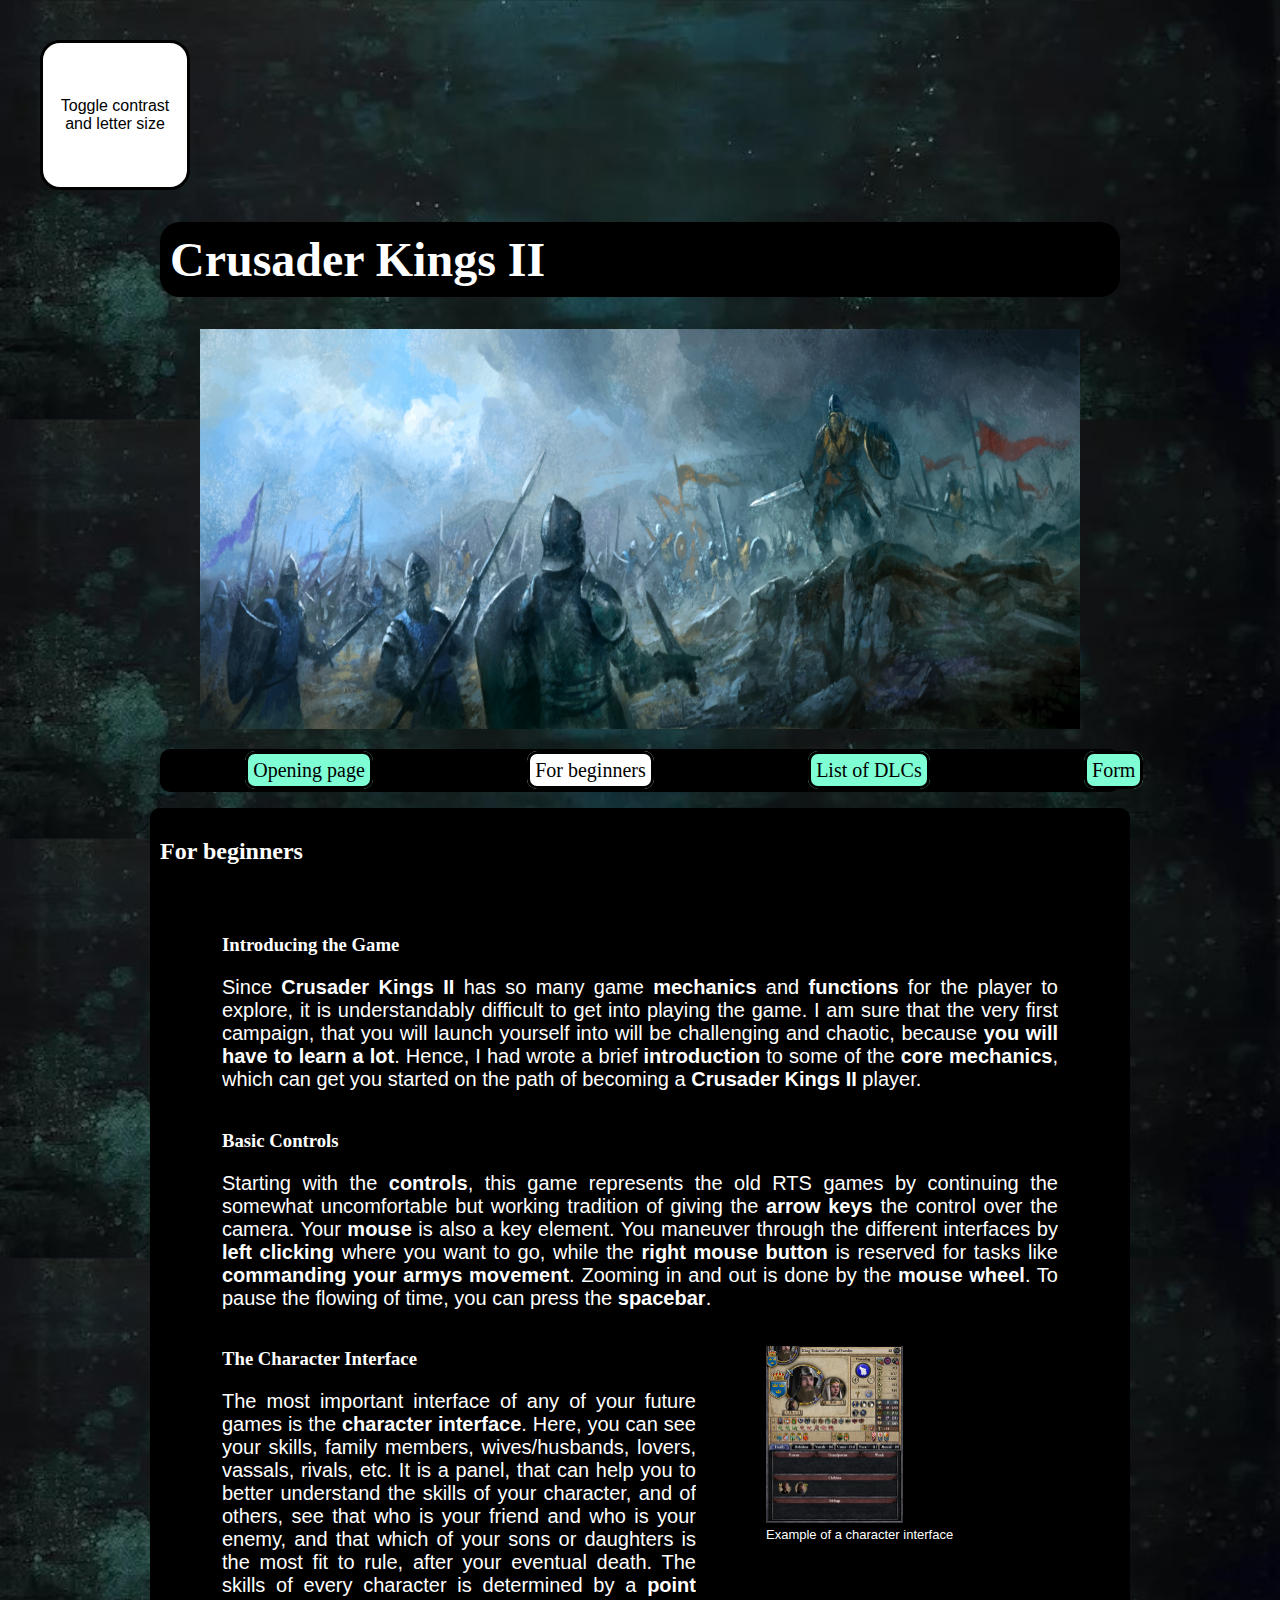
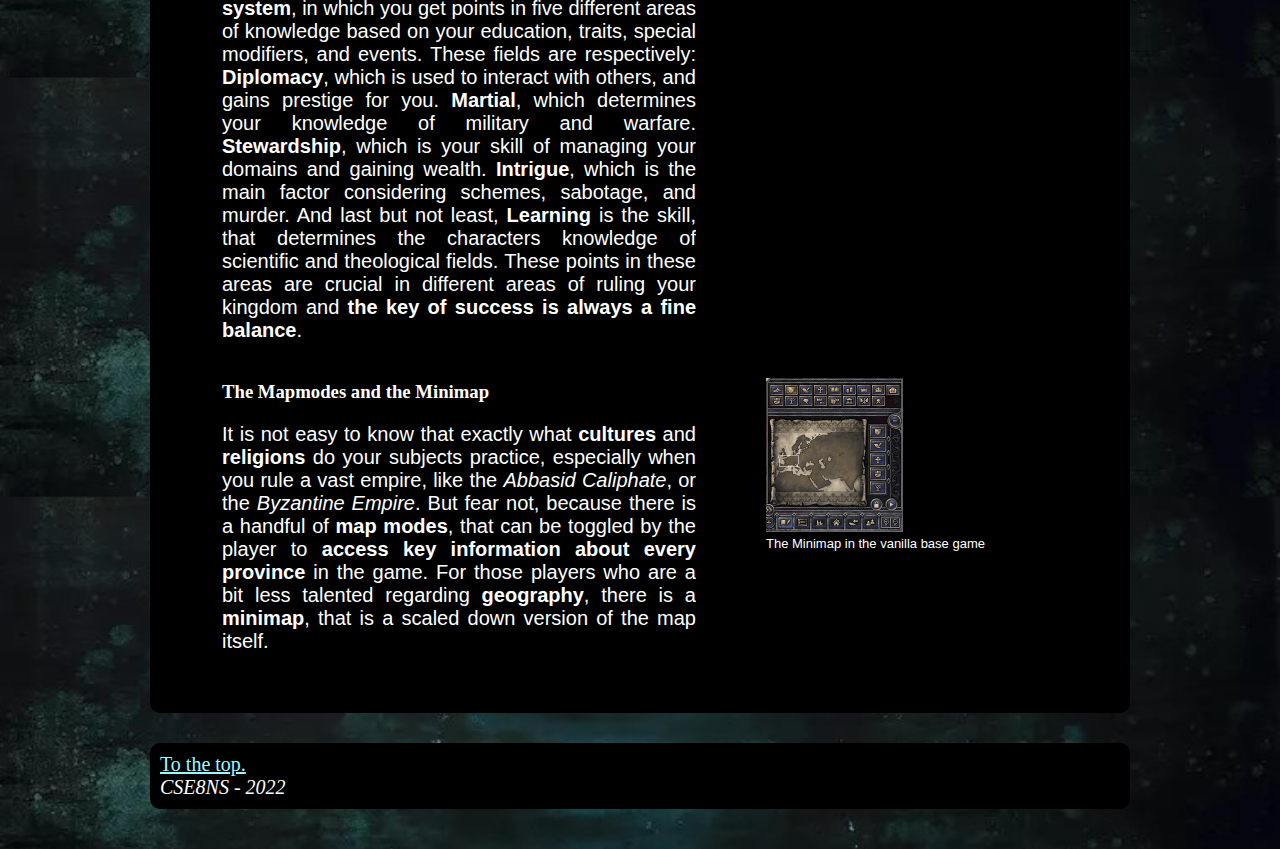
<file: beginners.html>
<!DOCTYPE html>
<html lang="en">

<head>
    <title>For beginners - Crusader Kings II</title>
    <meta charset="UTF-8">
    <meta name="viewport" content="width=device-width, initial-scale=1.0">
    <link rel="stylesheet" href="style.css">
</head>

<body class="pageformat">
    <nav class="skip">
        <a href="#main">Skip to content</a>
    </nav>
    <nav id="visually_impaired">
        <button id="switch" onclick="toggleTheme()">Toggle contrast and letter size</button>
        <script>
            function setTheme(themeName) {
                localStorage.setItem('theme', themeName);
                document.documentElement.className = themeName;
            }
            function toggleTheme() {
                if (localStorage.getItem('theme') === 'theme-norm') {
                    setTheme('theme-dark');
                }
                else {
                    setTheme('theme-norm');
                }
            }
            (function () {
                if (localStorage.getItem('theme') === 'theme-norm') {
                    setTheme('theme-norm');
                }
                else {
                    setTheme('theme-dark');
                }
            })();
        </script>
    </nav>
    <header>
        <div class="container-fluid">
            <nav id="top">
                <h1>Crusader Kings II</h1>
                <figure><img src="media/header.jpg" alt="Header picture" class="img-fluid" id="header_pic"></figure>
                <div class="menulist">
                    <ul>
                        <li><a href="index.html" class="other_pages">Opening page</a></li>
                        <li><a href="beginners.html" class="current">For beginners</a></li>
                        <li><a href="dlcs.html" class="other_pages">List of DLCs</a></li>
                        <li><a href="form.html" class="other_pages">Form</a></li>
                    </ul>
                </div>
            </nav>
        </div>
    </header>
    <main id="main">
        <div class="container-fluid">
            <section>
                <h2>For beginners</h2>
                <div class="boxok">
                    <article class="boxesRow1">
                        <h3>Introducing the Game</h3>
                        <p>Since <strong>Crusader Kings II</strong> has so many game <strong>mechanics</strong> and
                            <strong>functions</strong> for the player to explore, it is
                            understandably
                            difficult to get into playing the game. I am sure that the very first campaign, that you will launch
                            yourself into will
                            be challenging and chaotic, because <strong>you will have to learn a lot</strong>. Hence, I had wrote a
                            brief <strong>introduction</strong> to
                            some of the
                            <strong>core mechanics</strong>, which can get you started on the path of becoming a <strong>Crusader
                                Kings II</strong> player.
                        </p>
                    </article>
                    <article class="boxesRow1">
                        <h3>Basic Controls</h3>
                        <p>Starting with the <strong>controls</strong>, this game represents the old RTS games by continuing the
                            somewhat uncomfortable
                            but working
                            tradition of giving the <strong>arrow keys</strong> the control over the camera. Your
                            <strong>mouse</strong> is also a key element. You
                            maneuver through
                            the different interfaces by <strong>left clicking</strong> where you want to go, while the <strong>right
                                mouse button</strong> is reserved for
                            tasks like
                            <strong>commanding your armys movement</strong>. Zooming in and out is done by the <strong>mouse
                                wheel</strong>. To pause the flowing of
                            time, you can
                            press the <strong>spacebar</strong>.
                        </p>
                    </article>
                    <div class="boxesRow1">
                        <aside>
                            <figure><a href="media/interface.png"><img src="media/interface_small.png" alt="Character interface"
                                        class="img-thumbnail"></a>
                                <figcaption>Example of a character interface</figcaption>
                            </figure>
                        </aside>
                    </div>
                    <article>
                        <h3>The Character Interface</h3>
                        <p>The most important interface of any of your future games is the <strong>character interface</strong>.
                            Here, you can see your
                            skills,
                            family members, wives/husbands, lovers, vassals, rivals, etc. It is a panel, that can help you to better
                            understand the
                            skills of your character, and of others, see that who is your friend and who is your enemy, and that
                            which
                            of your sons
                            or daughters is the most fit to rule, after your eventual death.
                            The skills of every character is determined by a <strong>point system</strong>, in which you get points
                            in five different
                            areas of
                            knowledge based on your education, traits, special modifiers, and events. These fields are respectively:
                            <strong>Diplomacy</strong>,
                            which is used to interact with others, and gains prestige for you. <strong>Martial</strong>, which
                            determines your knowledge
                            of military
                            and warfare. <strong>Stewardship</strong>, which is your skill of managing your domains and gaining
                            wealth. <strong>Intrigue</strong>, which
                            is the main
                            factor considering schemes, sabotage, and murder. And last but not least, <strong>Learning</strong> is
                            the skill, that
                            determines the
                            characters knowledge of scientific and theological fields. These points in these areas are crucial in
                            different areas of
                            ruling your kingdom and <strong>the key of success is always a fine balance</strong>.
                        </p>
                    </article>
                    <div>
                        <aside>
                            <figure><a href="media/minimap_big.png"><img src="media/minimap.png" alt="Minimap"
                                        class="img-thumbnail"></a>
                                <figcaption>The Minimap in the vanilla base game</figcaption>
                            </figure>
                        </aside>
                    </div>
                    <article>
                        <h3>The Mapmodes and the Minimap</h3>
                        <p>It is not easy to know that exactly what <strong>cultures</strong> and <strong>religions</strong> do your
                            subjects practice, especially when
                            you rule a
                            vast empire, like the <em>Abbasid Caliphate</em>, or the <em>Byzantine Empire</em>. But fear not,
                            because there is a handful
                            of <strong>map modes</strong>,
                            that can be toggled by the player to <strong>access key information about every province</strong> in the
                            game. For those
                            players who are
                            a bit less talented regarding <strong>geography</strong>, there is a <strong>minimap</strong>, that is a
                            scaled down version of the map
                            itself.</p>
                    </article>
                </div>
            </section>
        </div>
    </main>
    <footer>
        <div class="container-fluid">
            <div class="to_the_top">
                <a href="#top">To the top.</a>
            </div>
            <address>CSE8NS - 2022</address>
        </div>
    </footer>
</body>

</html>
</file>
<file: style.css>
body h2, h3
{
    font-family: 'Times New Roman', Times, serif;
    text-align: left;
}
body h1
{
    font-family: 'Times New Roman', Times, serif;
    background-color: var(--background-color, #1f3c44);
    padding: 10px;
    border-radius: 20px;
    text-align: left;
    font-size: var(--font-size-h1, 2em);
}
body p
{
    font-family: Arial, Helvetica, sans-serif;
    text-align: justify;
    font-size: var(--font-size, 1em);
}

body
{
    margin: 40px 40px 40px 40px;
    background-image: url("media/background_sea_1.jpg");
    background-size: 100%;
    color: var(--font-color, white);
}
#switch
{
    width: 150px;
    height: 150px;
    background-color: var(--switch-color, #1f3c44);
    color: var(--switch-text-color, white);
    font-size: 1em;
    border: 3px black solid;
    border-radius: 20px;
}
.theme-norm
{
    --font-size: 1em;
    --font-size-h1: 2em;
    --font-color: white;
    --background-color: #1f3c44;
    --switch-color: #1f3c44;
    --switch-text-color: white;
}
.theme-dark
{
    --font-size: 125%;
    --font-size-h1: 3em;
    --font-color: white;
    --background-color: black;
    --switch-color: white;
    --switch-text-color: black;
}
#header_pic
{
    height: 400px;
    width: 100%;
}
.noproblem, form
{
    background-color: var(--background-color, #1f3c44);
    padding: 10px;
    border-radius: 20px;
}
.current
{
    border: 3px black solid;
    padding: 5px;
    border-radius: 10px;
    background-color: white;
    color: black;
    text-decoration: none;
    font-size: var(--font-size, 1em);
}
.other_pages
{
    border: 3px black solid;
    background-color: aquamarine;
    padding: 5px;
    border-radius: 10px;
    color: black;
    text-decoration: none;
    font-size: var(--font-size, 1em);
}
.boxok
{
    background-color: var(--background-color, #1f3c44);
    padding: 30px;
    border-radius: 20px;
}
main, #main
{
    width: 80%;
    min-width: 400px;
    max-width: 1600px;
    background-color: var(--background-color, #1f3c44);
    margin: auto auto;
    padding: 10px 10px;
    border-radius: 10px;
}
header, #header
{
    width: 80%;
    min-width: 400px;
    max-width: 1600px;
    margin: auto auto;
}
figcaption
{
    font-size: small;
    font-family: Verdana, Geneva, Tahoma, sans-serif;
}
footer, #footer
{
    width: 80%;
    background-color: var(--background-color, #1f3c44);
    border-radius: 10px;
    min-width: 400px;
    max-width: 1600px;
    margin: 30px auto;
    padding: 10px 10px;
    font-size: var(--font-size, 1em);
}
header li, #header li 
{
    display: inline;
    padding: 8%;
    white-space: nowrap;
}
header li a:hover, #header li a:hover
{
    text-decoration: underline;
}
header ul, #header ul
{
    background-color: var(--background-color, #1f3c44);
    padding: 10px;
    border-radius: 10px;
    white-space: nowrap;
}
video
{
    width: 400px;
    height: 320px;
}
.skip a
{
    color: black;
    position: absolute;
    left: -9999px;
}
.skip a:focus
{
    position: static;
    background: white;
}
main a, footer a, #main a, #footer a
{
    color: #9cf8ff;
    text-decoration: underline;
}
main a:visited, footer a:visited, #main a:visited, #footer a:visited
{
    color: white;
    text-decoration: underline;
}
.img-thumbnail
{
    width: 50%;
    height: 50%;
}
article, #article
{
    margin: 0 2em;
    overflow: hidden;
}
nav #visually_impaired, .nav
{
    padding: 5px;
    border-radius: 10px;
    font-size: 1.5em;
}
nav #visually_impaired a, .nav a
{
    color: #9cf8ff;
}
nav #visually_impaired a:visited, .nav a:visited
{
    color: white;
}
nav #normal_letters, .nav #normal_letters
{
    display: none;
}
table
{
    border: 3px white solid;
    border-collapse: collapse;
}
table th, td
{
    border: 1px solid white;
    padding: 5px;
}
aside
{
    float: right;
    margin: 0 10px auto 30px;
}
@media screen and (max-width: 700px)
{
    aside
    {
        float: none;
        width: 150px;
        margin: 0;
    }
    header li
    {
        display: block;
    }
}

@media print
{
    body
    {
        margin: 3cm;
        font-family: 'Times New Roman', Times, serif;
        max-width: unset;
        margin: 0 auto;
    }
    nav, header li
    {
        display: none;
    }
    video 
    {
        display: none;
    }
    img 
    {
        height: 40%;
        width: 40%;
    }
    a::after
    {
        content: "(" attr(href) ")";
    }
    article
    {
        page-break-before:auto;
    }
}
</file>
